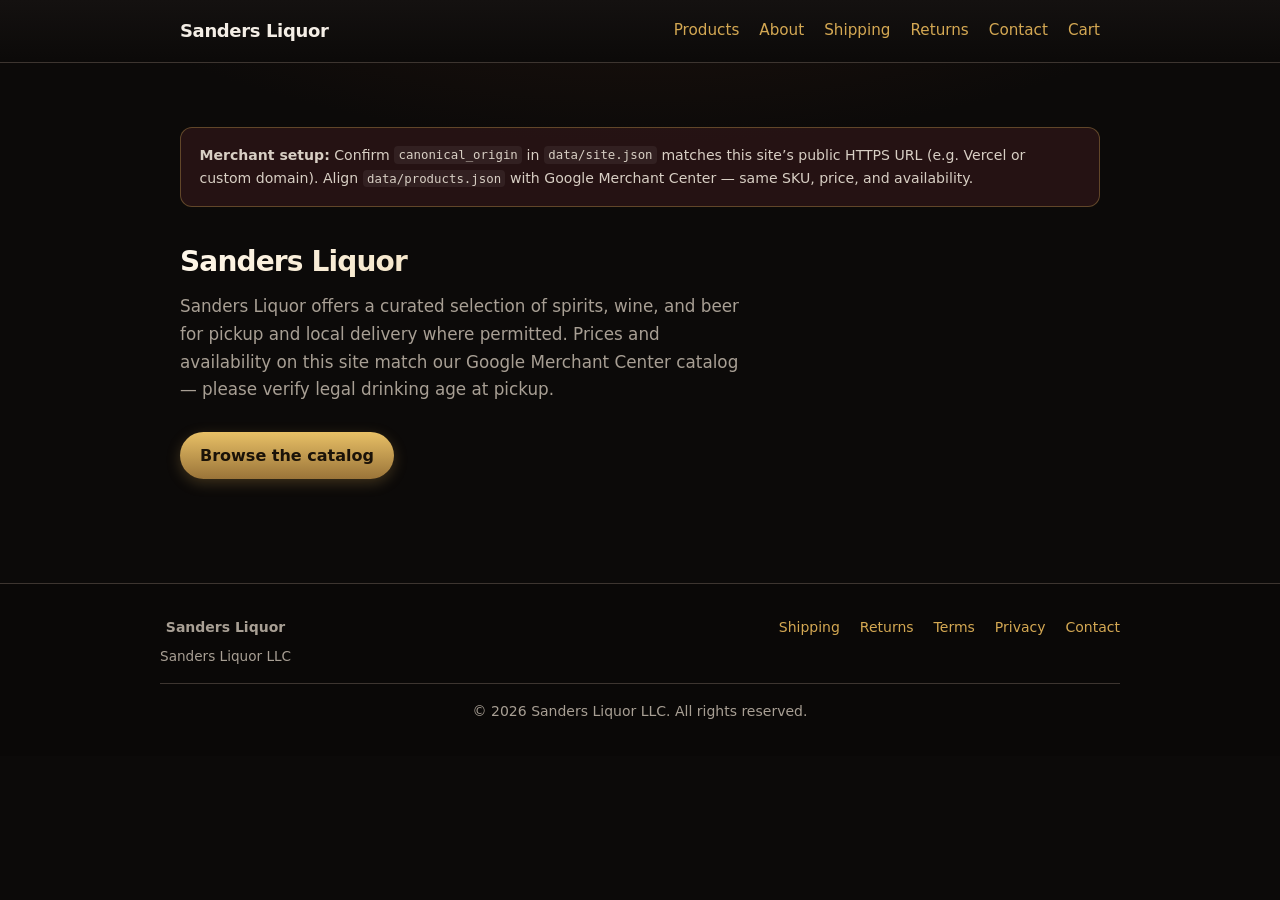
<file: index.html>
<!DOCTYPE html>
<html lang="en-US">
<head>
  <meta charset="UTF-8" />
  <meta name="viewport" content="width=device-width, initial-scale=1" />
  <meta name="google-site-verification" content="MI7vaBdenA6cd_mLBciN-Kr3zDuf6hx7ACepPBxndxA" />
  <title>Official store catalog</title>
  <meta name="description" content="Official product catalog. Edit data/site.json and data/products.json." />
  <link rel="stylesheet" href="/css/styles.css" />
</head>
<body>
  <header>
    <nav class="nav" aria-label="Primary">
      <a class="brand" href="/"><span data-site="business_name">Sanders Liquor</span></a>
      <div class="nav-links">
        <a href="/products.html">Products</a>
        <a href="/about.html">About</a>
        <a href="/shipping.html">Shipping</a>
        <a href="/returns.html">Returns</a>
        <a href="/contact.html">Contact</a>
      </div>
    </nav>
  </header>

  <main>
    <section class="hero hero-main">
      <div class="notice">
        <strong>Merchant setup:</strong> Confirm <code>canonical_origin</code> in <code>data/site.json</code> matches this site’s public HTTPS URL (e.g. Vercel or custom domain).
        Align <code>data/products.json</code> with Google Merchant Center — same SKU, price, and availability.
      </div>
      <h1><span data-site="business_name">Sanders Liquor</span></h1>
      <p class="lead" data-site="business_description">
        Official catalog — edit this text in data/site.json.
      </p>
      <p><a class="btn-link" href="/products.html">Browse the catalog</a></p>
    </section>
  </main>

  <footer class="site-footer">
    <div class="footer-grid">
      <div>
        <strong><span data-site="business_name">Sanders Liquor</span></strong>
        <p class="footer-note"><span data-site="legal_business_name">Sanders Liquor LLC</span></p>
      </div>
      <nav class="footer-links" aria-label="Policies">
        <a href="/shipping.html">Shipping</a>
        <a href="/returns.html">Returns</a>
        <a href="/terms.html">Terms</a>
        <a href="/privacy.html">Privacy</a>
        <a href="/contact.html">Contact</a>
      </nav>
    </div>
    <p class="footer-copy">© <span class="js-year"></span> <span data-site="legal_business_name">Sanders Liquor LLC</span>. All rights reserved.</p>
  </footer>
  <script src="/js/common.js"></script>
  <script src="/js/cart.js"></script>
  <script src="/js/home.js"></script>
  <script src="/js/layout.js"></script>
</body>
</html>
</file>
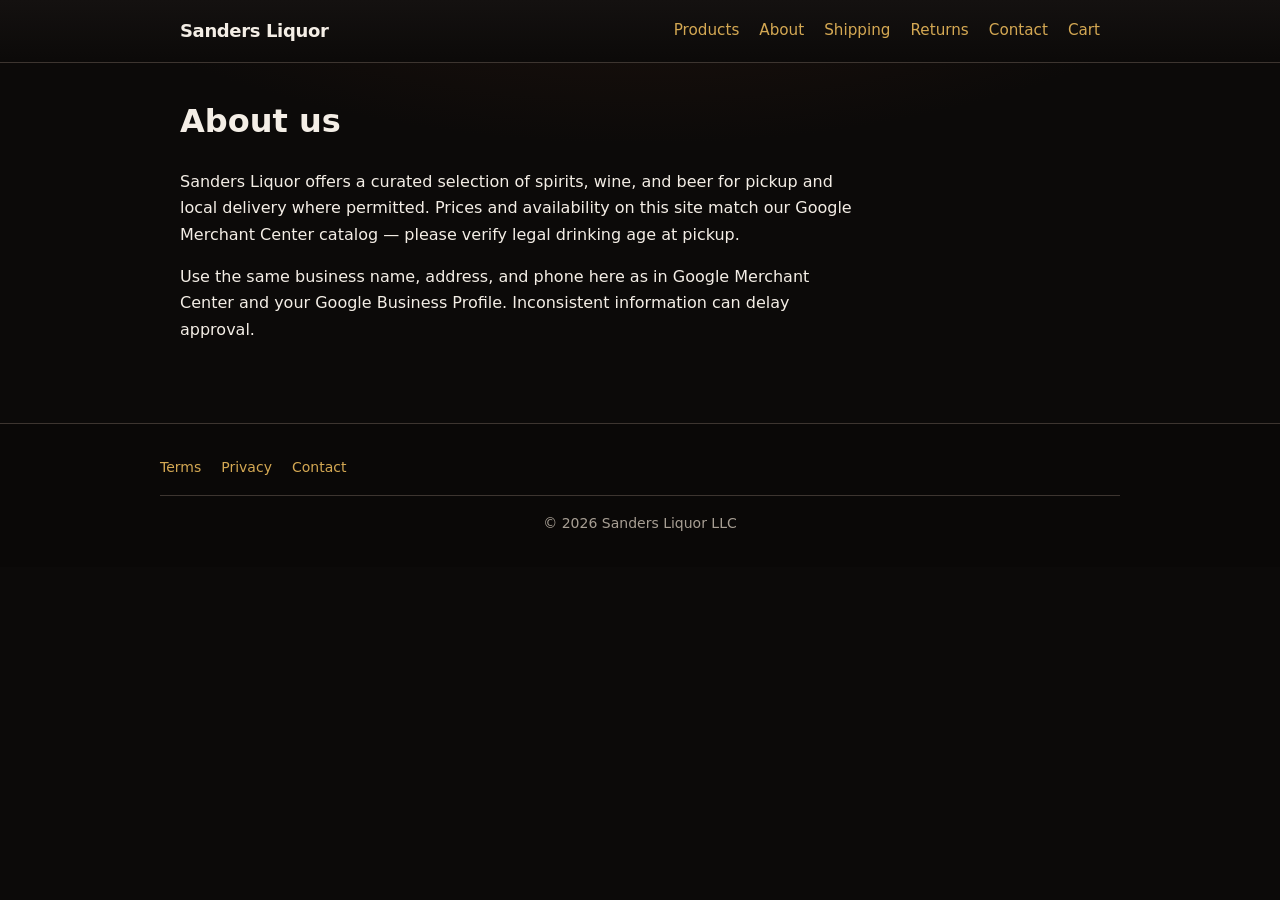
<file: about.html>
<!DOCTYPE html>
<html lang="en-US">
<head>
  <meta charset="UTF-8" />
  <meta name="viewport" content="width=device-width, initial-scale=1" />
  <title>About us</title>
  <meta name="description" content="About our business — edit data/site.json for accuracy." />
  <link rel="stylesheet" href="/css/styles.css" />
</head>
<body>
  <header>
    <nav class="nav" aria-label="Primary">
      <a class="brand" href="/"><span data-site="business_name">Sanders Liquor</span></a>
      <div class="nav-links">
        <a href="/products.html">Products</a>
        <a href="/about.html">About</a>
        <a href="/shipping.html">Shipping</a>
        <a href="/returns.html">Returns</a>
        <a href="/contact.html">Contact</a>
      </div>
    </nav>
  </header>

  <main class="policy-page">
    <h1>About us</h1>
    <div class="policy-prose">
      <p data-site="business_description">
        Replace with an accurate description of your business, locations served, and how customers can shop with you.
      </p>
      <p>
        Use the same business name, address, and phone here as in Google Merchant Center and your Google Business Profile.
        Inconsistent information can delay approval.
      </p>
    </div>
  </main>

  <footer class="site-footer">
    <div class="footer-grid">
      <nav class="footer-links" aria-label="Policies">
        <a href="/terms.html">Terms</a>
        <a href="/privacy.html">Privacy</a>
        <a href="/contact.html">Contact</a>
      </nav>
    </div>
    <p class="footer-copy">© <span class="js-year"></span> <span data-site="legal_business_name">Sanders Liquor LLC</span></p>
  </footer>
  <script src="/js/common.js"></script>
  <script src="/js/cart.js"></script>
  <script src="/js/layout.js"></script>
</body>
</html>
</file>
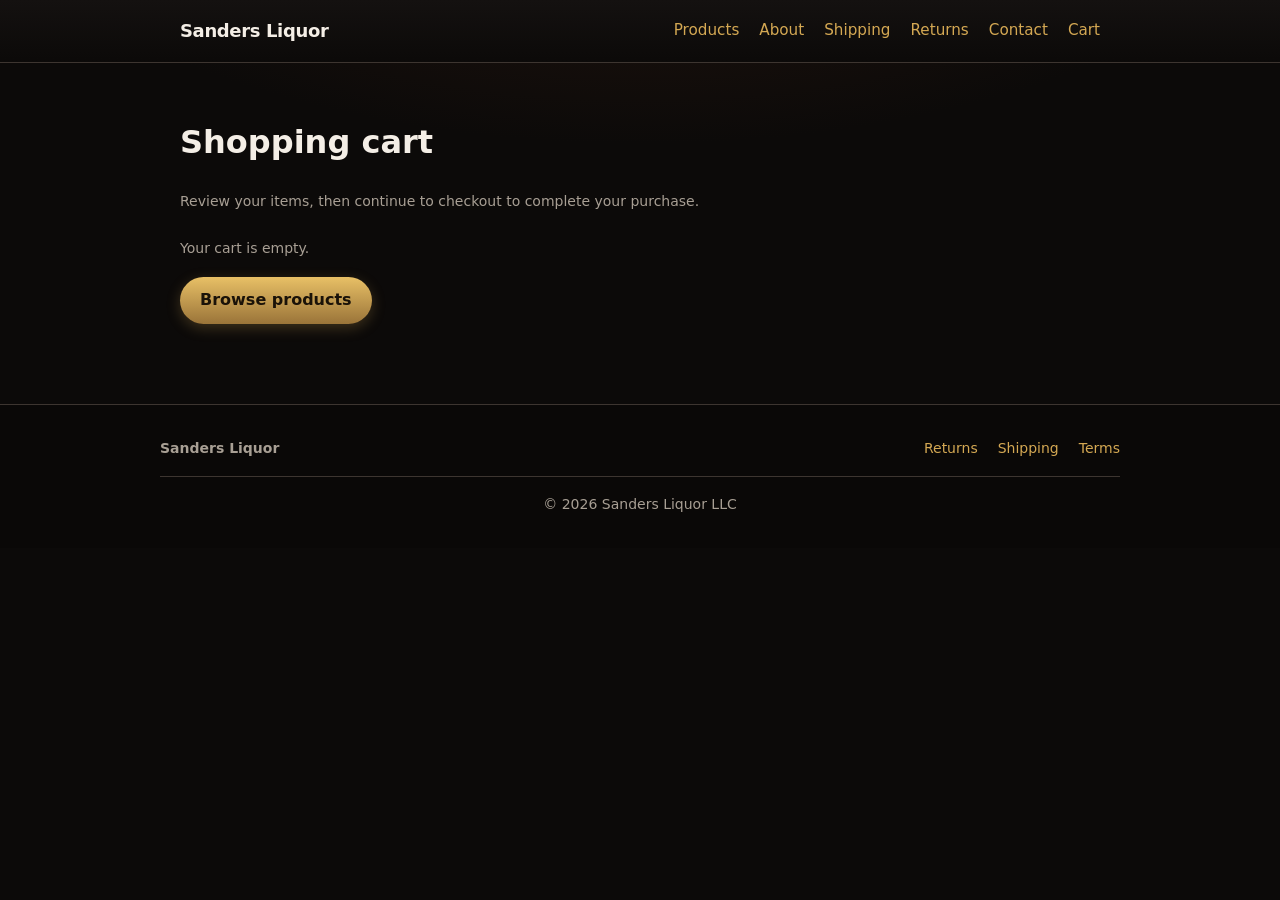
<file: cart.html>
<!DOCTYPE html>
<html lang="en-US">
<head>
  <meta charset="UTF-8" />
  <meta name="viewport" content="width=device-width, initial-scale=1" />
  <title>Shopping cart</title>
  <meta name="description" content="Review items in your cart and proceed to checkout." />
  <link rel="stylesheet" href="/css/styles.css" />
</head>
<body>
  <header>
    <nav class="nav" aria-label="Primary">
      <a class="brand" href="/"><span data-site="business_name">Sanders Liquor</span></a>
      <div class="nav-links">
        <a href="/products.html">Products</a>
        <a href="/about.html">About</a>
        <a href="/shipping.html">Shipping</a>
        <a href="/returns.html">Returns</a>
        <a href="/contact.html">Contact</a>
      </div>
    </nav>
  </header>

  <main>
    <h1>Shopping cart</h1>
    <p class="meta intro-line">Review your items, then continue to checkout to complete your purchase.</p>
    <div id="cart-root" aria-live="polite"></div>
  </main>

  <footer class="site-footer">
    <div class="footer-grid">
      <div>
        <strong><span data-site="business_name">Sanders Liquor</span></strong>
      </div>
      <nav class="footer-links" aria-label="Policies">
        <a href="/returns.html">Returns</a>
        <a href="/shipping.html">Shipping</a>
        <a href="/terms.html">Terms</a>
      </nav>
    </div>
    <p class="footer-copy">© <span class="js-year"></span> <span data-site="legal_business_name">Sanders Liquor LLC</span></p>
  </footer>
  <script src="/js/common.js"></script>
  <script src="/js/cart.js"></script>
  <script src="/js/cart-page.js"></script>
  <script src="/js/layout.js"></script>
</body>
</html>
</file>
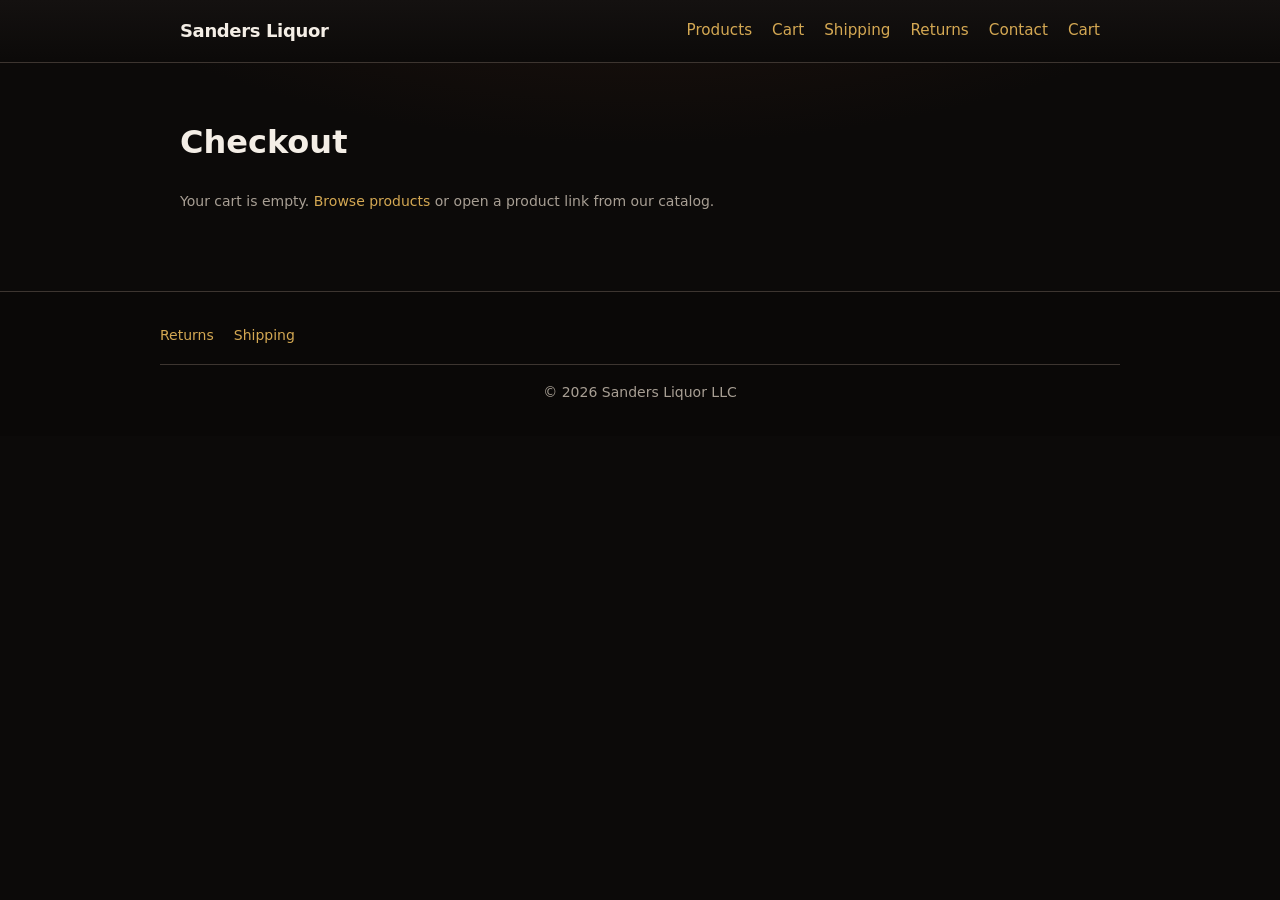
<file: checkout.html>
<!DOCTYPE html>
<html lang="en-US">
<head>
  <meta charset="UTF-8" />
  <meta name="viewport" content="width=device-width, initial-scale=1" />
  <title>Checkout</title>
  <meta name="description" content="Complete your purchase — contact details and order confirmation." />
  <link rel="stylesheet" href="/css/styles.css" />
</head>
<body>
  <header>
    <nav class="nav" aria-label="Primary">
      <a class="brand" href="/"><span data-site="business_name">Sanders Liquor</span></a>
      <div class="nav-links">
        <a href="/products.html">Products</a>
        <a href="/cart.html">Cart</a>
        <a href="/shipping.html">Shipping</a>
        <a href="/returns.html">Returns</a>
        <a href="/contact.html">Contact</a>
      </div>
    </nav>
  </header>

  <main>
    <h1>Checkout</h1>
    <p id="checkout-empty" class="meta" hidden>
      Your cart is empty. <a href="/products.html">Browse products</a> or open a product link from our catalog.
    </p>

    <div id="checkout-main" hidden>
      <p class="meta intro-line">
        Enter your details to place the order. Payment is confirmed by the store (card or pay at pickup) before fulfillment.
      </p>
      <div id="checkout-msg" class="checkout-msg" hidden></div>

      <div class="checkout-grid">
        <form id="checkout-form" class="checkout-form" novalidate>
          <h2 style="margin-top:0;font-size:1.1rem">Contact &amp; delivery</h2>
          <p>
            <label for="full_name">Full name</label>
            <input id="full_name" name="full_name" type="text" autocomplete="name" required />
          </p>
          <p>
            <label for="email">Email</label>
            <input id="email" name="email" type="email" autocomplete="email" required />
          </p>
          <p>
            <label for="phone">Phone</label>
            <input id="phone" name="phone" type="tel" autocomplete="tel" required />
          </p>
          <div class="checkout-check">
            <input id="age_confirm" name="age_confirm" type="checkbox" value="1" required />
            <label for="age_confirm">I am 21 years of age or older and agree that alcohol will only be provided with valid government-issued ID at pickup or delivery.</label>
          </div>
          <p>
            <button type="submit" class="btn btn-primary">Complete purchase</button>
          </p>
        </form>

        <aside class="checkout-side" aria-label="Order summary">
          <h2 style="margin-top:0;font-size:1rem">Order summary</h2>
          <p class="cart-total" style="margin:0.5rem 0 0">
            <strong>Total</strong><br />
            <span id="checkout-order-total">—</span>
          </p>
          <p class="meta" style="margin-top:1rem">
            By completing purchase you agree to our <a href="/terms.html">terms</a> and <a href="/privacy.html">privacy policy</a>.
          </p>
        </aside>
      </div>
    </div>
  </main>

  <footer class="site-footer">
    <div class="footer-grid">
      <nav class="footer-links" aria-label="Policies">
        <a href="/returns.html">Returns</a>
        <a href="/shipping.html">Shipping</a>
      </nav>
    </div>
    <p class="footer-copy">© <span class="js-year"></span> <span data-site="legal_business_name">Sanders Liquor LLC</span></p>
  </footer>
  <script src="/js/common.js"></script>
  <script src="/js/cart.js"></script>
  <script src="/js/checkout.js"></script>
  <script src="/js/layout.js"></script>
</body>
</html>
</file>
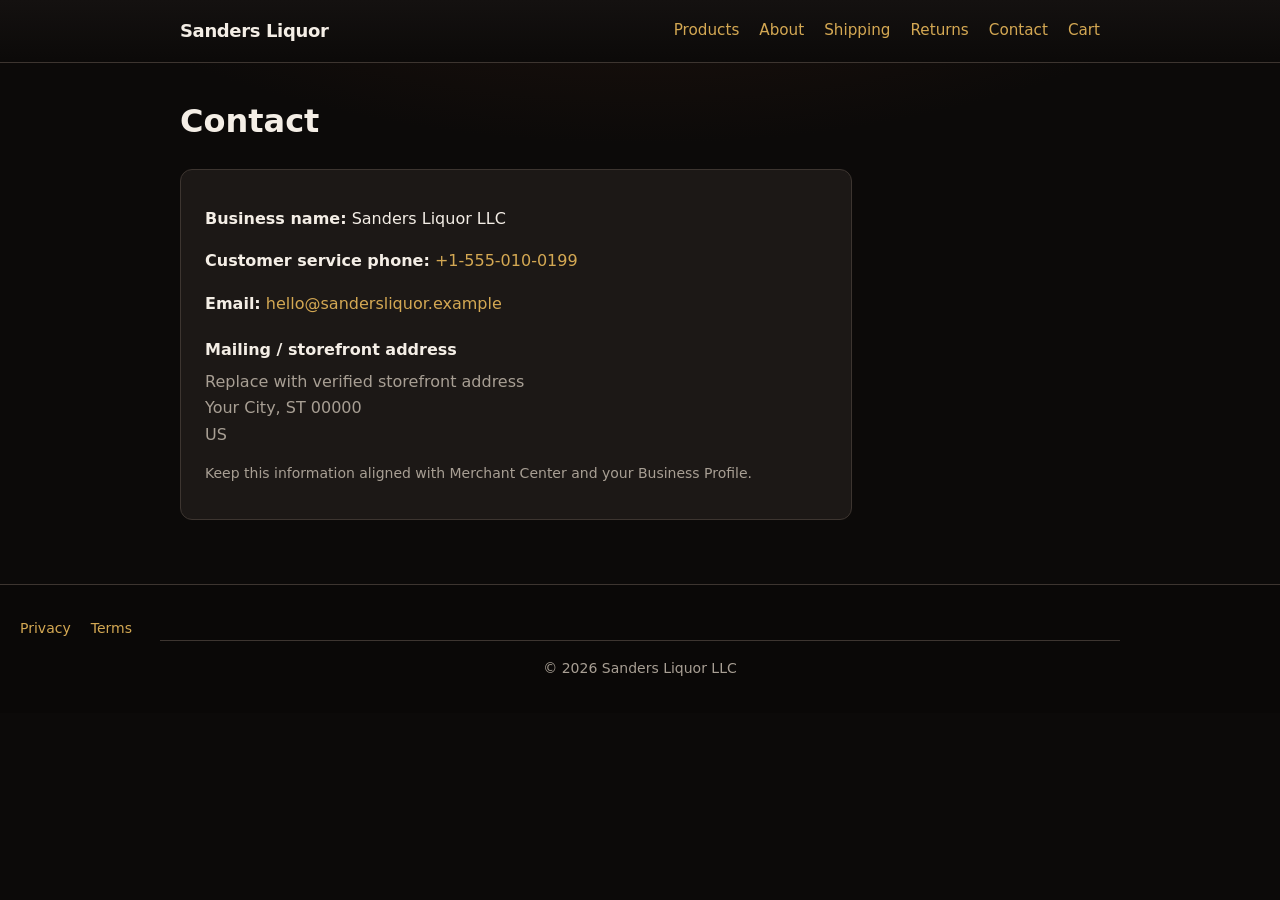
<file: contact.html>
<!DOCTYPE html>
<html lang="en-US">
<head>
  <meta charset="UTF-8" />
  <meta name="viewport" content="width=device-width, initial-scale=1" />
  <title>Contact</title>
  <meta name="description" content="Contact information and business address." />
  <link rel="stylesheet" href="/css/styles.css" />
</head>
<body>
  <header>
    <nav class="nav" aria-label="Primary">
      <a class="brand" href="/"><span data-site="business_name">Sanders Liquor</span></a>
      <div class="nav-links">
        <a href="/products.html">Products</a>
        <a href="/about.html">About</a>
        <a href="/shipping.html">Shipping</a>
        <a href="/returns.html">Returns</a>
        <a href="/contact.html">Contact</a>
      </div>
    </nav>
  </header>

  <main class="policy-page">
    <h1>Contact</h1>
    <div class="policy-prose contact-card">
      <p><strong>Business name:</strong> <span data-site="legal_business_name">Sanders Liquor LLC</span></p>
      <p><strong>Customer service phone:</strong> <a data-site="telephone" href="tel:"></a></p>
      <p><strong>Email:</strong> <a data-site-email="true" href="mailto:"></a></p>
      <div class="address-block">
        <strong>Mailing / storefront address</strong>
        <address>
          <span data-site="street_address"></span><br />
          <span data-site="address_locality"></span>, <span data-site="address_region"></span>
          <span data-site="postal_code"></span><br />
          <span data-site="address_country"></span>
        </address>
      </div>
      <p class="meta">
        Keep this information aligned with Merchant Center and your Business Profile.
      </p>
    </div>
  </main>

  <footer class="site-footer">
    <nav class="footer-links" aria-label="Policies">
      <a href="/privacy.html">Privacy</a>
      <a href="/terms.html">Terms</a>
    </nav>
    <p class="footer-copy">© <span class="js-year"></span> <span data-site="legal_business_name">Sanders Liquor LLC</span></p>
  </footer>
  <script src="/js/common.js"></script>
  <script src="/js/cart.js"></script>
  <script src="/js/layout.js"></script>
  <script src="/js/contact.js"></script>
</body>
</html>
</file>
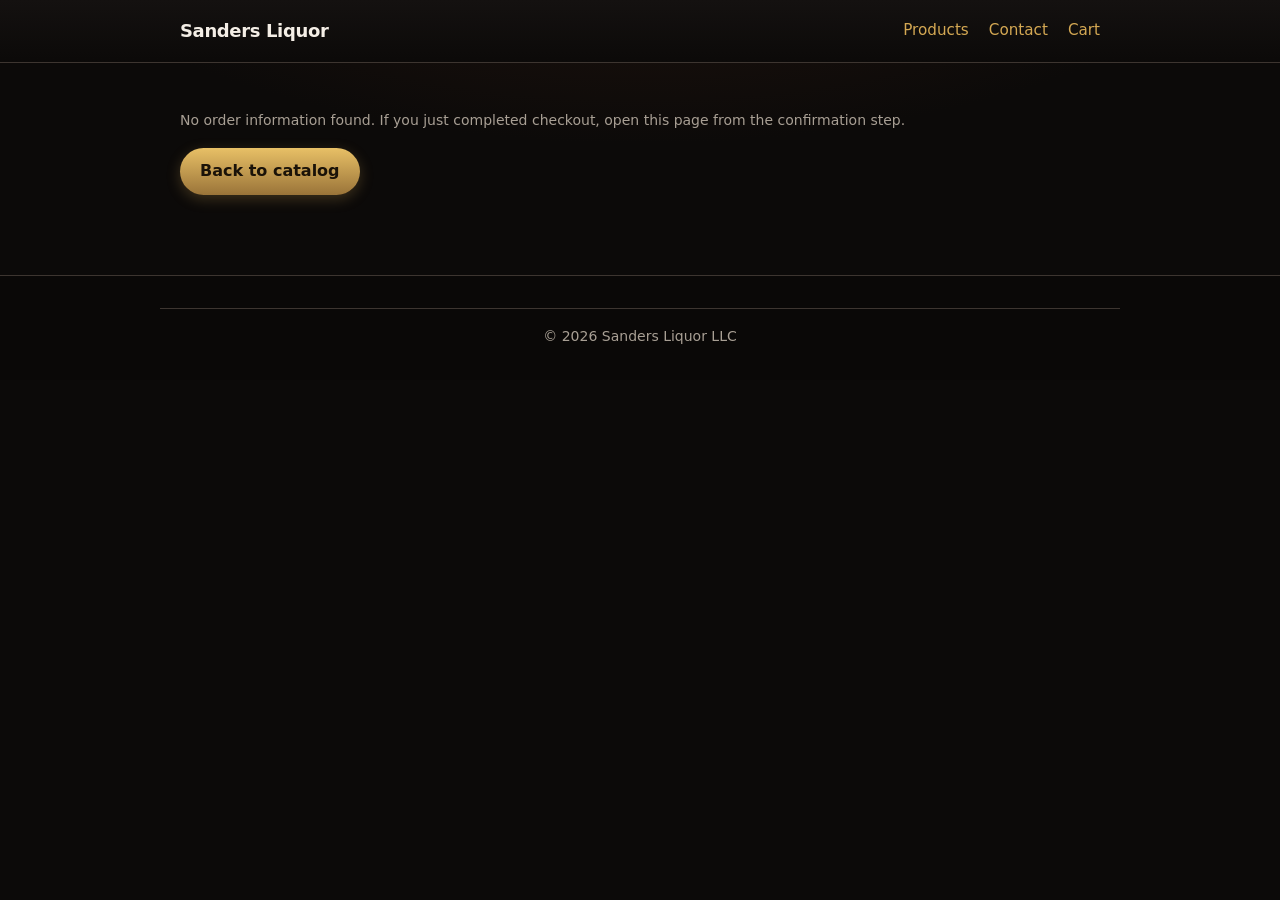
<file: order-complete.html>
<!DOCTYPE html>
<html lang="en-US">
<head>
  <meta charset="UTF-8" />
  <meta name="viewport" content="width=device-width, initial-scale=1" />
  <title>Order confirmed</title>
  <meta name="description" content="Your order was received." />
  <link rel="stylesheet" href="/css/styles.css" />
  <meta name="robots" content="noindex" />
</head>
<body>
  <header>
    <nav class="nav" aria-label="Primary">
      <a class="brand" href="/"><span data-site="business_name">Sanders Liquor</span></a>
      <div class="nav-links">
        <a href="/products.html">Products</a>
        <a href="/contact.html">Contact</a>
      </div>
    </nav>
  </header>

  <main>
    <div id="order-root"></div>
  </main>

  <footer class="site-footer">
    <p class="footer-copy">© <span class="js-year"></span> <span data-site="legal_business_name">Sanders Liquor LLC</span></p>
  </footer>
  <script src="/js/common.js"></script>
  <script src="/js/cart.js"></script>
  <script src="/js/order-complete.js"></script>
  <script src="/js/layout.js"></script>
</body>
</html>
</file>
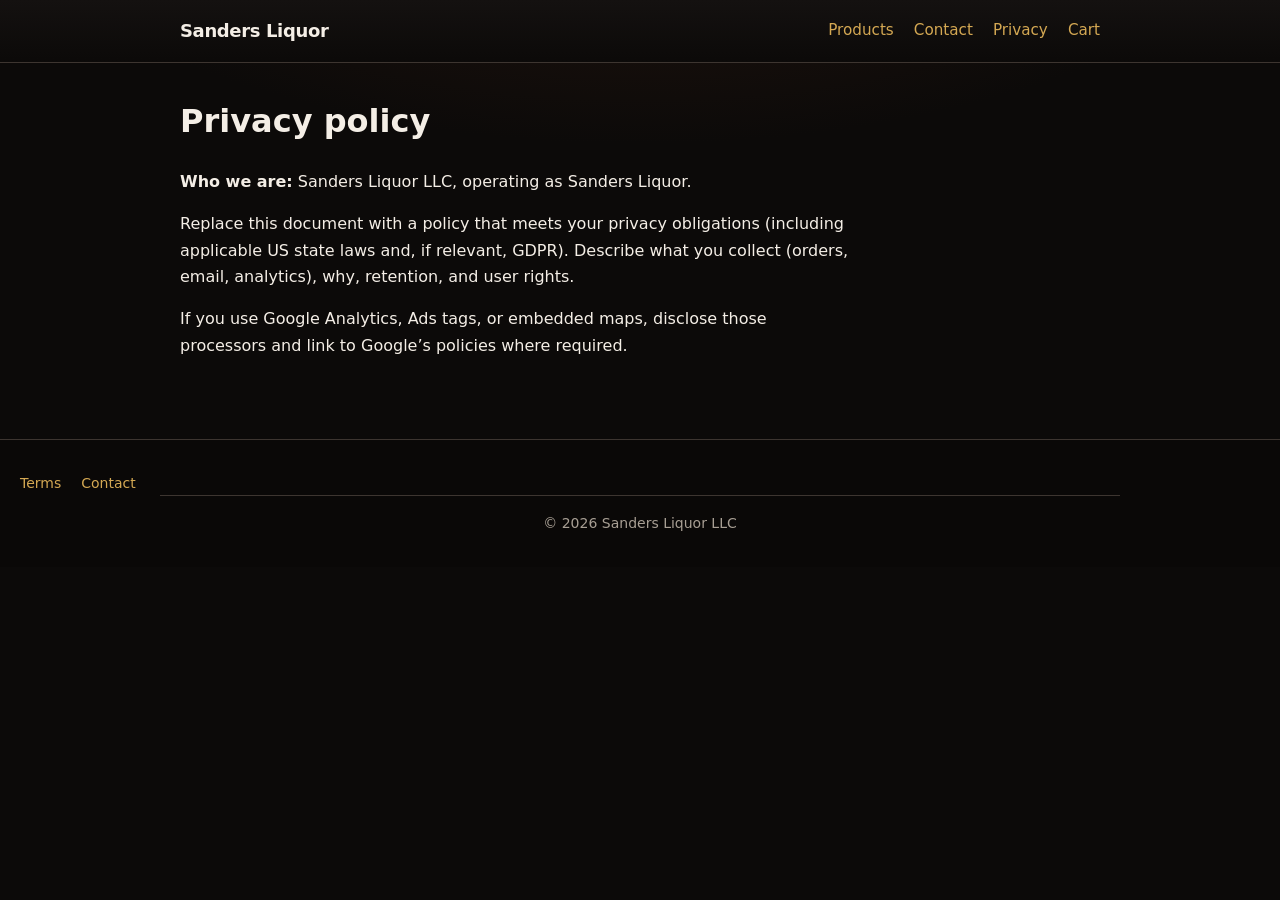
<file: privacy.html>
<!DOCTYPE html>
<html lang="en-US">
<head>
  <meta charset="UTF-8" />
  <meta name="viewport" content="width=device-width, initial-scale=1" />
  <title>Privacy policy</title>
  <meta name="description" content="How we handle personal information." />
  <link rel="stylesheet" href="/css/styles.css" />
</head>
<body>
  <header>
    <nav class="nav" aria-label="Primary">
      <a class="brand" href="/"><span data-site="business_name">Sanders Liquor</span></a>
      <div class="nav-links">
        <a href="/products.html">Products</a>
        <a href="/contact.html">Contact</a>
        <a href="/privacy.html">Privacy</a>
      </div>
    </nav>
  </header>

  <main class="policy-page">
    <h1>Privacy policy</h1>
    <div class="policy-prose">
      <p>
        <strong>Who we are:</strong> <span data-site="legal_business_name">Sanders Liquor LLC</span>, operating as
        <span data-site="business_name">Store name</span>.
      </p>
      <p>
        Replace this document with a policy that meets your privacy obligations (including applicable US state laws and, if relevant, GDPR).
        Describe what you collect (orders, email, analytics), why, retention, and user rights.
      </p>
      <p>
        If you use Google Analytics, Ads tags, or embedded maps, disclose those processors and link to Google’s policies where required.
      </p>
    </div>
  </main>

  <footer class="site-footer">
    <nav class="footer-links">
      <a href="/terms.html">Terms</a>
      <a href="/contact.html">Contact</a>
    </nav>
    <p class="footer-copy">© <span class="js-year"></span> <span data-site="legal_business_name">Sanders Liquor LLC</span></p>
  </footer>
  <script src="/js/common.js"></script>
  <script src="/js/cart.js"></script>
  <script src="/js/layout.js"></script>
</body>
</html>
</file>
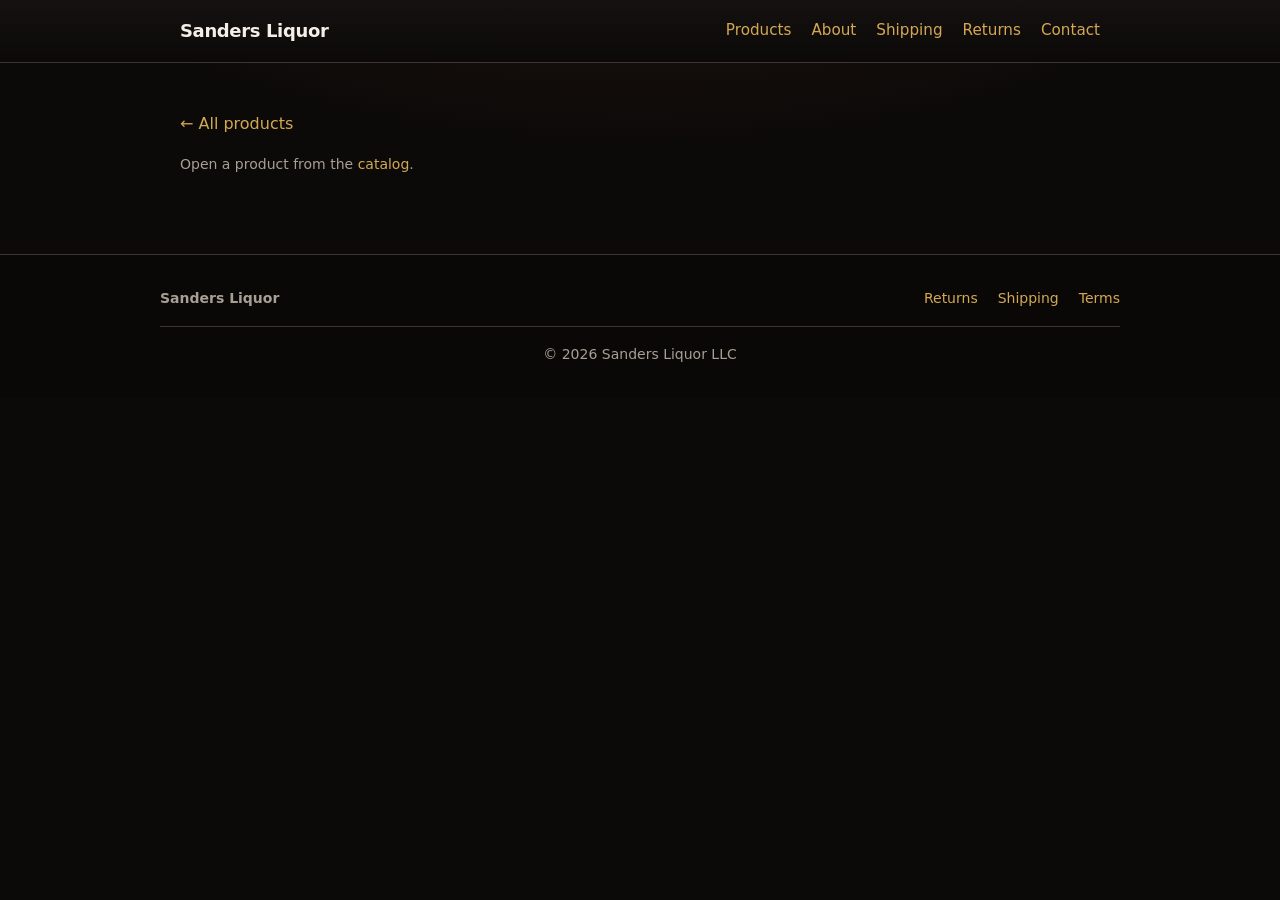
<file: product.html>
<!DOCTYPE html>
<html lang="en-US">
<head>
  <meta charset="UTF-8" />
  <meta name="viewport" content="width=device-width, initial-scale=1" />
  <title>Product</title>
  <meta id="meta-desc" name="description" content="Product details for Google Merchant Center." />
  <link rel="stylesheet" href="/css/styles.css" />
</head>
<body>
  <header>
    <nav class="nav" aria-label="Primary">
      <a class="brand" href="/"><span data-site="business_name">Sanders Liquor</span></a>
      <div class="nav-links">
        <a href="/products.html">Products</a>
        <a href="/about.html">About</a>
        <a href="/shipping.html">Shipping</a>
        <a href="/returns.html">Returns</a>
        <a href="/contact.html">Contact</a>
      </div>
    </nav>
  </header>

  <main class="product-detail">
    <p class="crumb"><a href="/products.html">← All products</a></p>
    <div id="root">
      <p class="meta">Loading product…</p>
    </div>
  </main>

  <footer class="site-footer">
    <div class="footer-grid">
      <div>
        <strong><span data-site="business_name">Sanders Liquor</span></strong>
      </div>
      <nav class="footer-links" aria-label="Policies">
        <a href="/returns.html">Returns</a>
        <a href="/shipping.html">Shipping</a>
        <a href="/terms.html">Terms</a>
      </nav>
    </div>
    <p class="footer-copy">© <span class="js-year"></span> <span data-site="legal_business_name">Sanders Liquor LLC</span></p>
  </footer>
  <script src="/js/common.js"></script>
  <script src="/js/product.js"></script>
  <script src="/js/layout.js"></script>
</body>
</html>
</file>
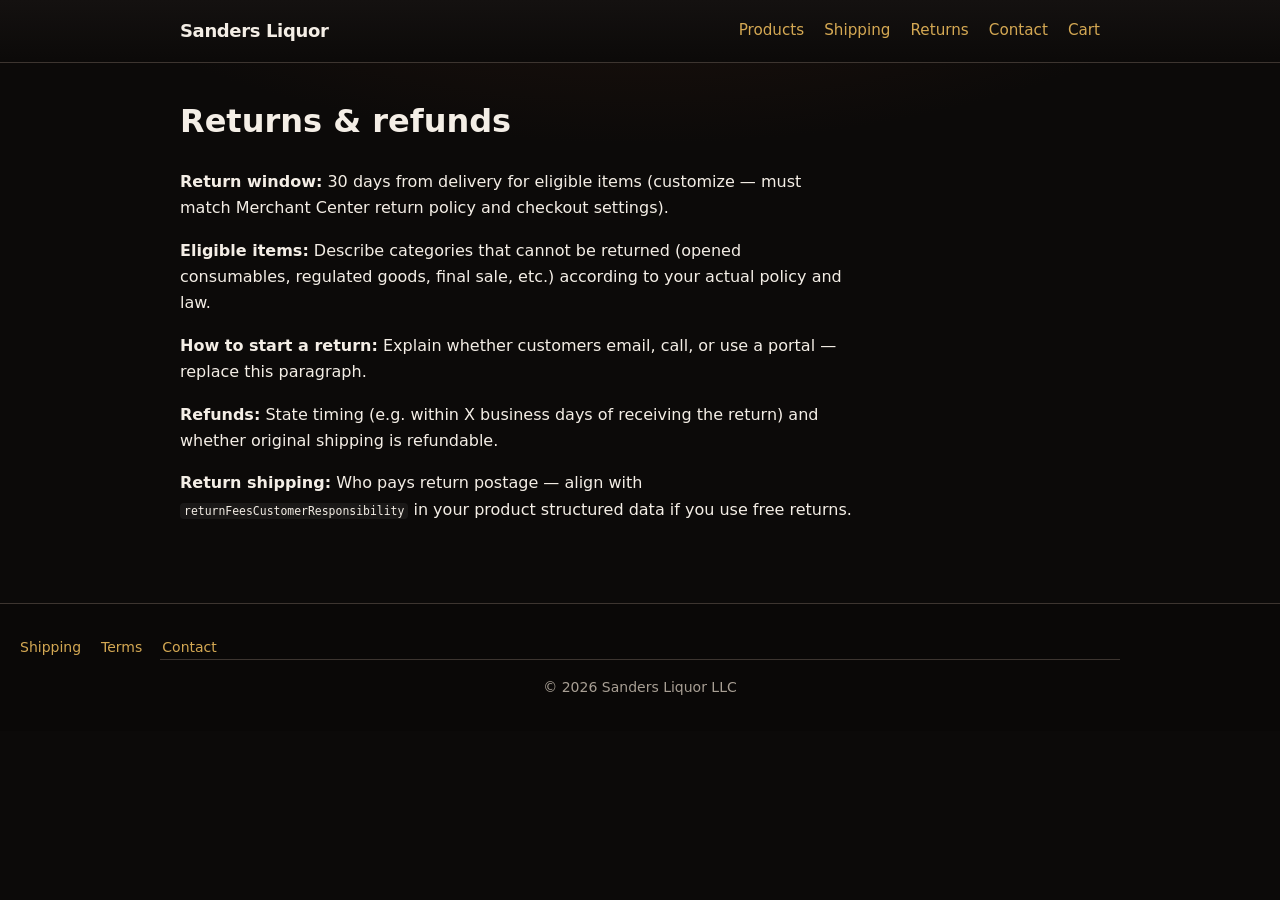
<file: returns.html>
<!DOCTYPE html>
<html lang="en-US">
<head>
  <meta charset="UTF-8" />
  <meta name="viewport" content="width=device-width, initial-scale=1" />
  <title>Returns &amp; refunds</title>
  <meta name="description" content="Return window, eligibility, and refund processing." />
  <link rel="stylesheet" href="/css/styles.css" />
</head>
<body>
  <header>
    <nav class="nav" aria-label="Primary">
      <a class="brand" href="/"><span data-site="business_name">Sanders Liquor</span></a>
      <div class="nav-links">
        <a href="/products.html">Products</a>
        <a href="/shipping.html">Shipping</a>
        <a href="/returns.html">Returns</a>
        <a href="/contact.html">Contact</a>
      </div>
    </nav>
  </header>

  <main class="policy-page">
    <h1>Returns &amp; refunds</h1>
    <div class="policy-prose">
      <p>
        <strong>Return window:</strong> <span data-site="return_policy_days">30</span> days from delivery for eligible items
        (customize — must match Merchant Center return policy and checkout settings).
      </p>
      <p>
        <strong>Eligible items:</strong> Describe categories that cannot be returned (opened consumables, regulated goods, final sale, etc.) according to your actual policy and law.
      </p>
      <p>
        <strong>How to start a return:</strong> Explain whether customers email, call, or use a portal — replace this paragraph.
      </p>
      <p>
        <strong>Refunds:</strong> State timing (e.g. within X business days of receiving the return) and whether original shipping is refundable.
      </p>
      <p>
        <strong>Return shipping:</strong> Who pays return postage — align with <code>returnFeesCustomerResponsibility</code> in your product structured data if you use free returns.
      </p>
    </div>
  </main>

  <footer class="site-footer">
    <nav class="footer-links">
      <a href="/shipping.html">Shipping</a>
      <a href="/terms.html">Terms</a>
      <a href="/contact.html">Contact</a>
    </nav>
    <p class="footer-copy">© <span class="js-year"></span> <span data-site="legal_business_name">Sanders Liquor LLC</span></p>
  </footer>
  <script src="/js/common.js"></script>
  <script src="/js/cart.js"></script>
  <script src="/js/layout.js"></script>
</body>
</html>
</file>
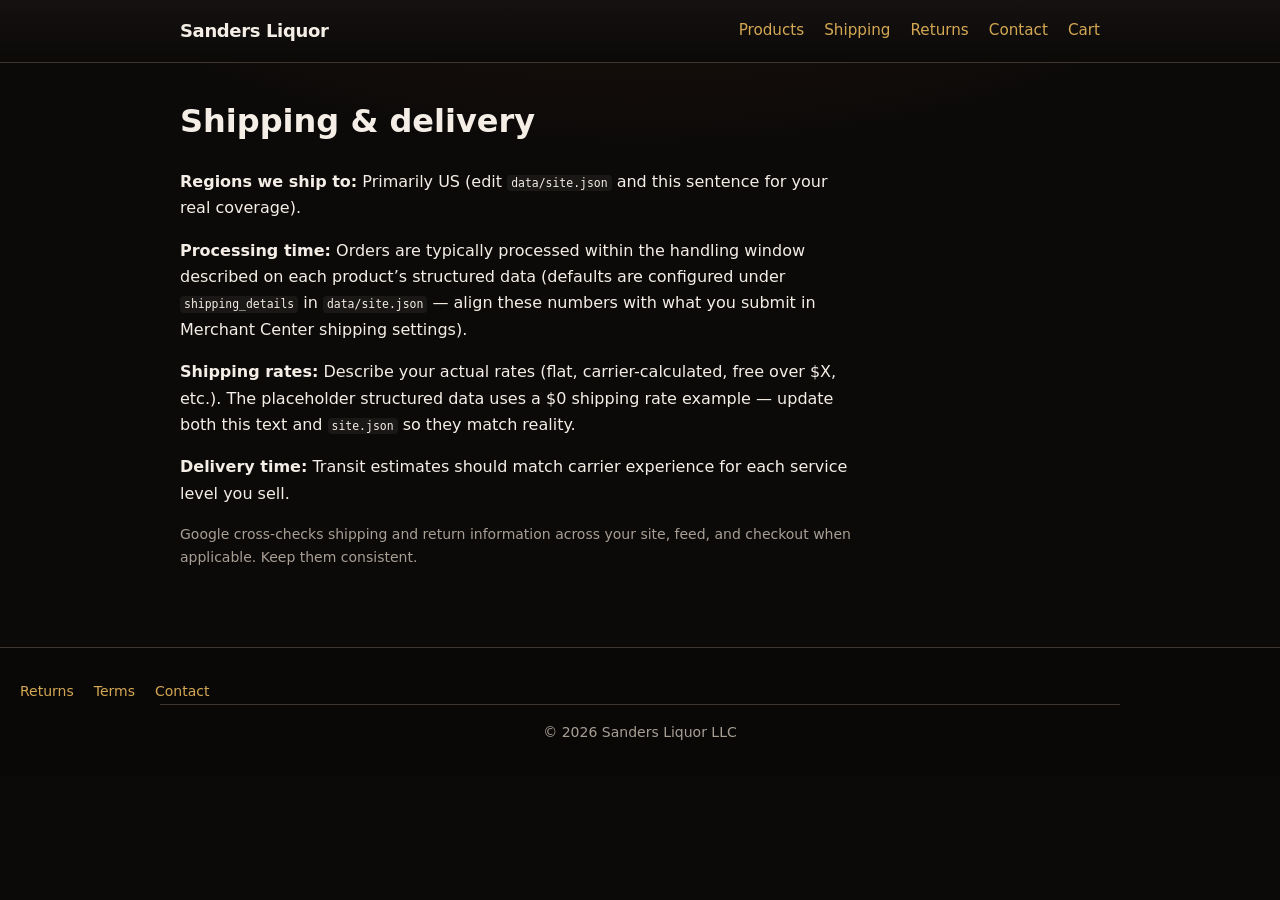
<file: shipping.html>
<!DOCTYPE html>
<html lang="en-US">
<head>
  <meta charset="UTF-8" />
  <meta name="viewport" content="width=device-width, initial-scale=1" />
  <title>Shipping &amp; delivery</title>
  <meta name="description" content="Shipping regions, rates, and delivery timeframes." />
  <link rel="stylesheet" href="/css/styles.css" />
</head>
<body>
  <header>
    <nav class="nav" aria-label="Primary">
      <a class="brand" href="/"><span data-site="business_name">Sanders Liquor</span></a>
      <div class="nav-links">
        <a href="/products.html">Products</a>
        <a href="/shipping.html">Shipping</a>
        <a href="/returns.html">Returns</a>
        <a href="/contact.html">Contact</a>
      </div>
    </nav>
  </header>

  <main class="policy-page">
    <h1>Shipping &amp; delivery</h1>
    <div class="policy-prose">
      <p>
        <strong>Regions we ship to:</strong> Primarily <span data-site="address_country">US</span>
        (edit <code>data/site.json</code> and this sentence for your real coverage).
      </p>
      <p>
        <strong>Processing time:</strong> Orders are typically processed within the handling window described on each product’s structured data
        (defaults are configured under <code>shipping_details</code> in <code>data/site.json</code> — align these numbers with what you submit in Merchant Center shipping settings).
      </p>
      <p>
        <strong>Shipping rates:</strong> Describe your actual rates (flat, carrier-calculated, free over $X, etc.). The placeholder structured data uses a $0 shipping rate example — update both this text and <code>site.json</code> so they match reality.
      </p>
      <p>
        <strong>Delivery time:</strong> Transit estimates should match carrier experience for each service level you sell.
      </p>
      <p class="meta">
        Google cross-checks shipping and return information across your site, feed, and checkout when applicable. Keep them consistent.
      </p>
    </div>
  </main>

  <footer class="site-footer">
    <nav class="footer-links">
      <a href="/returns.html">Returns</a>
      <a href="/terms.html">Terms</a>
      <a href="/contact.html">Contact</a>
    </nav>
    <p class="footer-copy">© <span class="js-year"></span> <span data-site="legal_business_name">Sanders Liquor LLC</span></p>
  </footer>
  <script src="/js/common.js"></script>
  <script src="/js/cart.js"></script>
  <script src="/js/layout.js"></script>
</body>
</html>
</file>
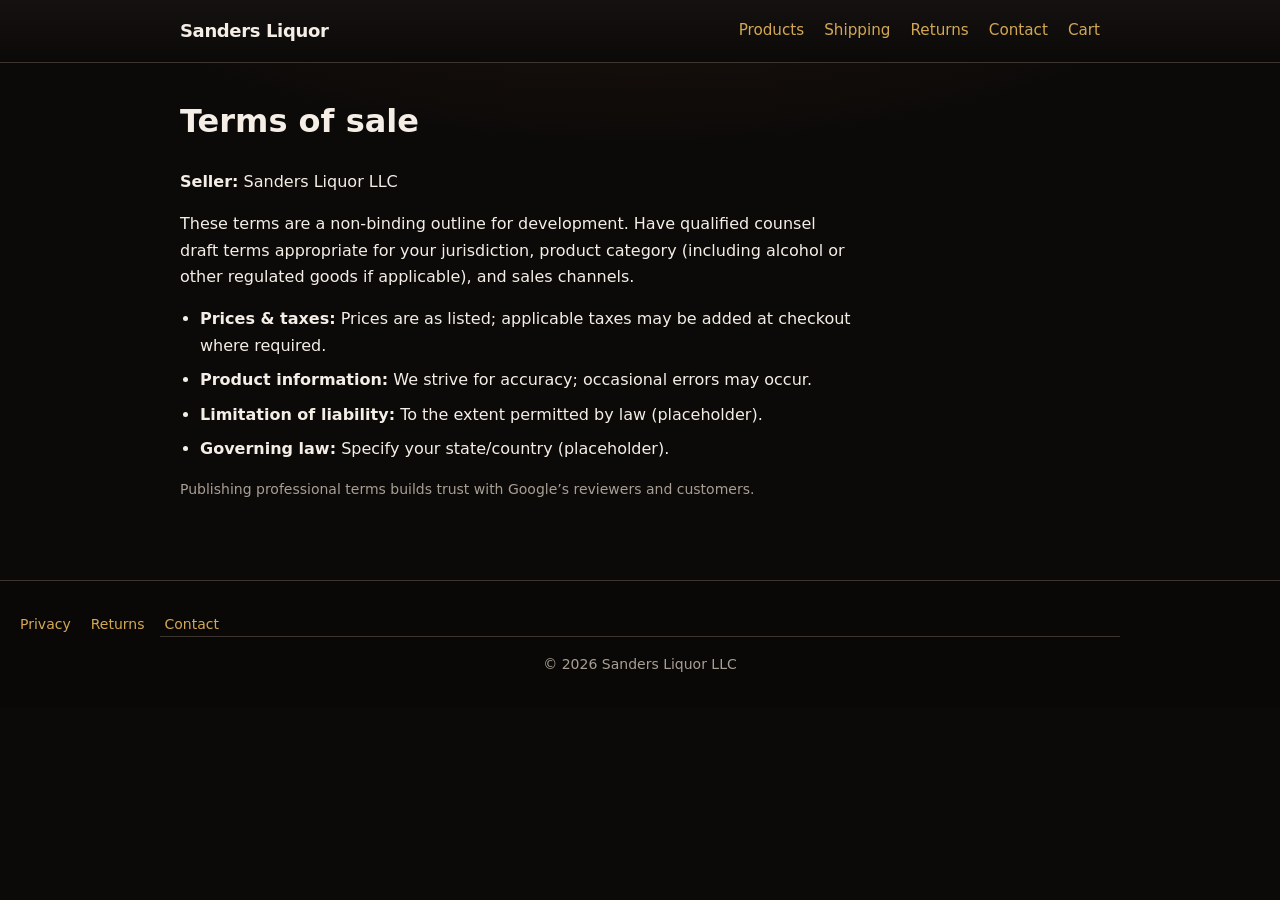
<file: terms.html>
<!DOCTYPE html>
<html lang="en-US">
<head>
  <meta charset="UTF-8" />
  <meta name="viewport" content="width=device-width, initial-scale=1" />
  <title>Terms of sale</title>
  <meta name="description" content="Terms governing purchases from our store." />
  <link rel="stylesheet" href="/css/styles.css" />
</head>
<body>
  <header>
    <nav class="nav" aria-label="Primary">
      <a class="brand" href="/"><span data-site="business_name">Sanders Liquor</span></a>
      <div class="nav-links">
        <a href="/products.html">Products</a>
        <a href="/shipping.html">Shipping</a>
        <a href="/returns.html">Returns</a>
        <a href="/contact.html">Contact</a>
      </div>
    </nav>
  </header>

  <main class="policy-page">
    <h1>Terms of sale</h1>
    <div class="policy-prose">
      <p><strong>Seller:</strong> <span data-site="legal_business_name">Sanders Liquor LLC</span></p>
      <p>
        These terms are a non-binding outline for development. Have qualified counsel draft terms appropriate for your jurisdiction,
        product category (including alcohol or other regulated goods if applicable), and sales channels.
      </p>
      <ul>
        <li><strong>Prices &amp; taxes:</strong> Prices are as listed; applicable taxes may be added at checkout where required.</li>
        <li><strong>Product information:</strong> We strive for accuracy; occasional errors may occur.</li>
        <li><strong>Limitation of liability:</strong> To the extent permitted by law (placeholder).</li>
        <li><strong>Governing law:</strong> Specify your state/country (placeholder).</li>
      </ul>
      <p class="meta">Publishing professional terms builds trust with Google’s reviewers and customers.</p>
    </div>
  </main>

  <footer class="site-footer">
    <nav class="footer-links">
      <a href="/privacy.html">Privacy</a>
      <a href="/returns.html">Returns</a>
      <a href="/contact.html">Contact</a>
    </nav>
    <p class="footer-copy">© <span class="js-year"></span> <span data-site="legal_business_name">Sanders Liquor LLC</span></p>
  </footer>
  <script src="/js/common.js"></script>
  <script src="/js/cart.js"></script>
  <script src="/js/layout.js"></script>
</body>
</html>
</file>
<file: css/styles.css>
:root {
  --bg: #0c0a09;
  --bg-elevated: #141110;
  --surface: #1c1816;
  --text: #f4eee6;
  --muted: #a89f94;
  --accent: #d4a853;
  --accent-dim: #9a7439;
  --wine: #722f37;
  --border: #3d3530;
}

*,
*::before,
*::after {
  box-sizing: border-box;
}

body {
  margin: 0;
  font-family: "Segoe UI", system-ui, -apple-system, Roboto, Arial, sans-serif;
  background: radial-gradient(ellipse 120% 80% at 50% -20%, #2a1810 0%, var(--bg) 45%);
  color: var(--text);
  line-height: 1.65;
  min-height: 100vh;
}

a {
  color: var(--accent);
  text-decoration: none;
}

a:hover {
  text-decoration: underline;
}

header {
  border-bottom: 1px solid var(--border);
  background: linear-gradient(180deg, var(--bg-elevated) 0%, rgba(12, 10, 9, 0.97) 100%);
  backdrop-filter: blur(8px);
}

.nav {
  max-width: 960px;
  margin: 0 auto;
  padding: 1rem 1.25rem;
  display: flex;
  align-items: center;
  justify-content: space-between;
  gap: 1rem;
}

.brand {
  font-weight: 700;
  font-size: 1.125rem;
  color: var(--text);
  letter-spacing: -0.02em;
}

.brand:hover {
  color: var(--accent);
  text-decoration: none;
}

.nav-links {
  display: flex;
  flex-wrap: wrap;
  gap: 0.75rem 1.25rem;
  font-size: 0.95rem;
  justify-content: flex-end;
}

main {
  max-width: 960px;
  margin: 0 auto;
  padding: 2rem 1.25rem 4rem;
}

.hero-main {
  padding: 2rem 0 1rem;
}

.hero-main h1 {
  margin: 0 0 0.75rem;
  font-size: clamp(1.75rem, 4vw, 2.25rem);
  font-weight: 700;
  letter-spacing: -0.03em;
  background: linear-gradient(135deg, #fff8ec 0%, var(--accent) 120%);
  -webkit-background-clip: text;
  background-clip: text;
  color: transparent;
}

.hero-main .lead {
  color: var(--muted);
  margin: 0 0 1.75rem;
  font-size: 1.05rem;
  max-width: 36rem;
}

.hero h1 {
  margin: 0 0 0.5rem;
  font-size: 1.75rem;
}

.hero p {
  color: var(--muted);
  margin: 0 0 1.5rem;
}

.grid {
  display: grid;
  gap: 1rem;
  grid-template-columns: repeat(auto-fill, minmax(260px, 1fr));
}

.card {
  border: 1px solid var(--border);
  border-radius: 14px;
  overflow: hidden;
  background: var(--surface);
  transition: transform 0.2s ease, box-shadow 0.2s ease, border-color 0.2s ease;
}

.card:hover {
  transform: translateY(-3px);
  box-shadow: 0 12px 40px rgba(0, 0, 0, 0.35);
  border-color: rgba(212, 168, 83, 0.35);
}

.card img {
  width: 100%;
  aspect-ratio: 1;
  object-fit: cover;
  background: #111;
}

.card-body {
  padding: 1rem;
}

.card-body h2 {
  margin: 0 0 0.5rem;
  font-size: 1rem;
}

.price {
  font-weight: 600;
  color: var(--text);
}

.meta {
  font-size: 0.875rem;
  color: var(--muted);
}

.product-detail img {
  max-width: 100%;
  border-radius: 12px;
  border: 1px solid var(--border);
}

.product-detail .layout {
  display: grid;
  gap: 2rem;
}

@media (min-width: 640px) {
  .product-detail .layout {
    grid-template-columns: 1fr 1fr;
    align-items: start;
  }
}

footer {
  border-top: 1px solid var(--border);
  padding: 2rem 1.25rem;
  color: var(--muted);
  font-size: 0.875rem;
  text-align: center;
}

.notice {
  background: rgba(114, 47, 55, 0.25);
  border: 1px solid rgba(212, 168, 83, 0.35);
  border-radius: 12px;
  padding: 1rem 1.15rem;
  margin-bottom: 2rem;
  font-size: 0.88rem;
  color: #d8cfc4;
}

.intro-line {
  margin-bottom: 1.5rem;
}

.btn-link {
  display: inline-flex;
  align-items: center;
  gap: 0.35rem;
  font-weight: 600;
  padding: 0.65rem 1.25rem;
  border-radius: 999px;
  background: linear-gradient(180deg, #e8c066 0%, var(--accent-dim) 100%);
  color: #1a1208 !important;
  text-decoration: none !important;
  box-shadow: 0 4px 14px rgba(212, 168, 83, 0.25);
}

.btn-link:hover {
  filter: brightness(1.08);
  text-decoration: none !important;
}

.crumb {
  margin-bottom: 1rem;
}

.policy-page h1 {
  margin-top: 0;
}

.policy-prose {
  max-width: 42rem;
}

.policy-prose ul {
  padding-left: 1.25rem;
}

.policy-prose li {
  margin-bottom: 0.5rem;
}

.contact-card {
  border: 1px solid var(--border);
  border-radius: 12px;
  padding: 1.25rem 1.5rem;
  background: var(--surface);
}

.address-block {
  margin-top: 1.25rem;
}

address {
  font-style: normal;
  margin-top: 0.35rem;
  color: var(--muted);
}

.site-footer {
  border-top: 1px solid var(--border);
  padding: 2rem 1.25rem;
  color: var(--muted);
  font-size: 0.875rem;
  background: rgba(0, 0, 0, 0.2);
}

.footer-grid {
  max-width: 960px;
  margin: 0 auto 1rem;
  display: flex;
  flex-wrap: wrap;
  justify-content: space-between;
  gap: 1rem;
  align-items: flex-start;
}

.footer-links {
  display: flex;
  flex-wrap: wrap;
  gap: 0.75rem 1.25rem;
}

.footer-note {
  margin: 0.35rem 0 0;
  font-size: 0.85rem;
}

.footer-copy {
  max-width: 960px;
  margin: 0 auto;
  text-align: center;
  padding-top: 1rem;
  border-top: 1px solid var(--border);
}

code {
  font-size: 0.88em;
  background: rgba(255, 255, 255, 0.06);
  padding: 0.1em 0.35em;
  border-radius: 4px;
}

.sr-only {
  position: absolute;
  width: 1px;
  height: 1px;
  padding: 0;
  margin: -1px;
  overflow: hidden;
  clip: rect(0, 0, 0, 0);
  white-space: nowrap;
  border: 0;
}

.buy-row {
  display: flex;
  flex-wrap: wrap;
  gap: 0.75rem;
  margin: 1.25rem 0 0.5rem;
  align-items: center;
}

.buy-note {
  font-size: 0.82rem;
  color: var(--muted);
  margin: 0 0 1rem;
  max-width: 36rem;
}

.btn {
  display: inline-flex;
  align-items: center;
  justify-content: center;
  gap: 0.35rem;
  font-weight: 600;
  font-size: 0.95rem;
  padding: 0.65rem 1.2rem;
  border-radius: 10px;
  border: none;
  cursor: pointer;
  text-decoration: none !important;
  font-family: inherit;
  line-height: 1.2;
  transition: filter 0.15s ease, border-color 0.15s ease, background 0.15s ease;
}

.btn:hover {
  filter: brightness(1.06);
  text-decoration: none !important;
}

.btn-primary {
  background: linear-gradient(180deg, #e8c066 0%, var(--accent-dim) 100%);
  color: #1a1208 !important;
  box-shadow: 0 4px 14px rgba(212, 168, 83, 0.22);
}

.btn-secondary {
  background: transparent;
  color: var(--accent) !important;
  border: 2px solid var(--accent);
}

.btn-ghost {
  background: rgba(255, 255, 255, 0.06);
  color: var(--text) !important;
  border: 1px solid var(--border);
}

.btn-compact {
  padding: 0.45rem 0.85rem;
  font-size: 0.85rem;
  margin-top: 0.5rem;
}

.cart-wrap {
  margin-top: 0.5rem;
}

.cart-table {
  width: 100%;
  border-collapse: collapse;
  margin: 1rem 0;
  font-size: 0.92rem;
}

.cart-table th,
.cart-table td {
  padding: 0.65rem 0.5rem;
  border-bottom: 1px solid var(--border);
  text-align: left;
  vertical-align: middle;
}

.cart-table th {
  color: var(--muted);
  font-weight: 600;
  font-size: 0.8rem;
  text-transform: uppercase;
  letter-spacing: 0.04em;
}

.cart-thumb img {
  width: 72px;
  height: 72px;
  object-fit: cover;
  border-radius: 8px;
  border: 1px solid var(--border);
}

.cart-qty {
  width: 4rem;
  padding: 0.35rem 0.5rem;
  border-radius: 8px;
  border: 1px solid var(--border);
  background: var(--surface);
  color: var(--text);
}

.cart-summary {
  margin-top: 1.5rem;
  padding-top: 1rem;
  border-top: 1px solid var(--border);
}

.cart-total {
  font-size: 1.1rem;
  margin: 0 0 1rem;
}

.checkout-grid {
  display: grid;
  gap: 2rem;
}

@media (min-width: 720px) {
  .checkout-grid {
    grid-template-columns: 1fr 280px;
    align-items: start;
  }
}

.checkout-form label {
  display: block;
  font-size: 0.85rem;
  font-weight: 600;
  margin-bottom: 0.35rem;
  color: var(--muted);
}

.checkout-form input[type="text"],
.checkout-form input[type="email"],
.checkout-form input[type="tel"] {
  width: 100%;
  max-width: 28rem;
  padding: 0.55rem 0.75rem;
  border-radius: 8px;
  border: 1px solid var(--border);
  background: var(--surface);
  color: var(--text);
  font-size: 1rem;
}

.checkout-check {
  display: flex;
  gap: 0.5rem;
  align-items: flex-start;
  max-width: 32rem;
  margin: 1rem 0;
  font-size: 0.9rem;
  color: var(--muted);
}

.checkout-check input {
  margin-top: 0.25rem;
}

.checkout-msg {
  padding: 0.75rem 1rem;
  border-radius: 8px;
  background: rgba(212, 168, 83, 0.12);
  border: 1px solid rgba(212, 168, 83, 0.35);
  color: #f0e6d8;
  margin-bottom: 1rem;
}

.checkout-msg--error {
  background: rgba(114, 47, 55, 0.35);
  border-color: rgba(212, 168, 83, 0.25);
}

.checkout-side {
  border: 1px solid var(--border);
  border-radius: 12px;
  padding: 1.25rem;
  background: var(--surface);
}

.order-card {
  max-width: 40rem;
}

.order-badge {
  display: inline-block;
  padding: 0.25rem 0.65rem;
  border-radius: 999px;
  background: rgba(46, 125, 50, 0.35);
  border: 1px solid rgba(129, 199, 132, 0.5);
  color: #c8e6c9;
  font-size: 0.8rem;
  font-weight: 700;
  text-transform: uppercase;
  letter-spacing: 0.06em;
  margin: 0 0 1rem;
}

.order-lines {
  margin: 1rem 0;
  padding-left: 1.25rem;
}

.order-lines li {
  margin-bottom: 0.35rem;
}
</file>
